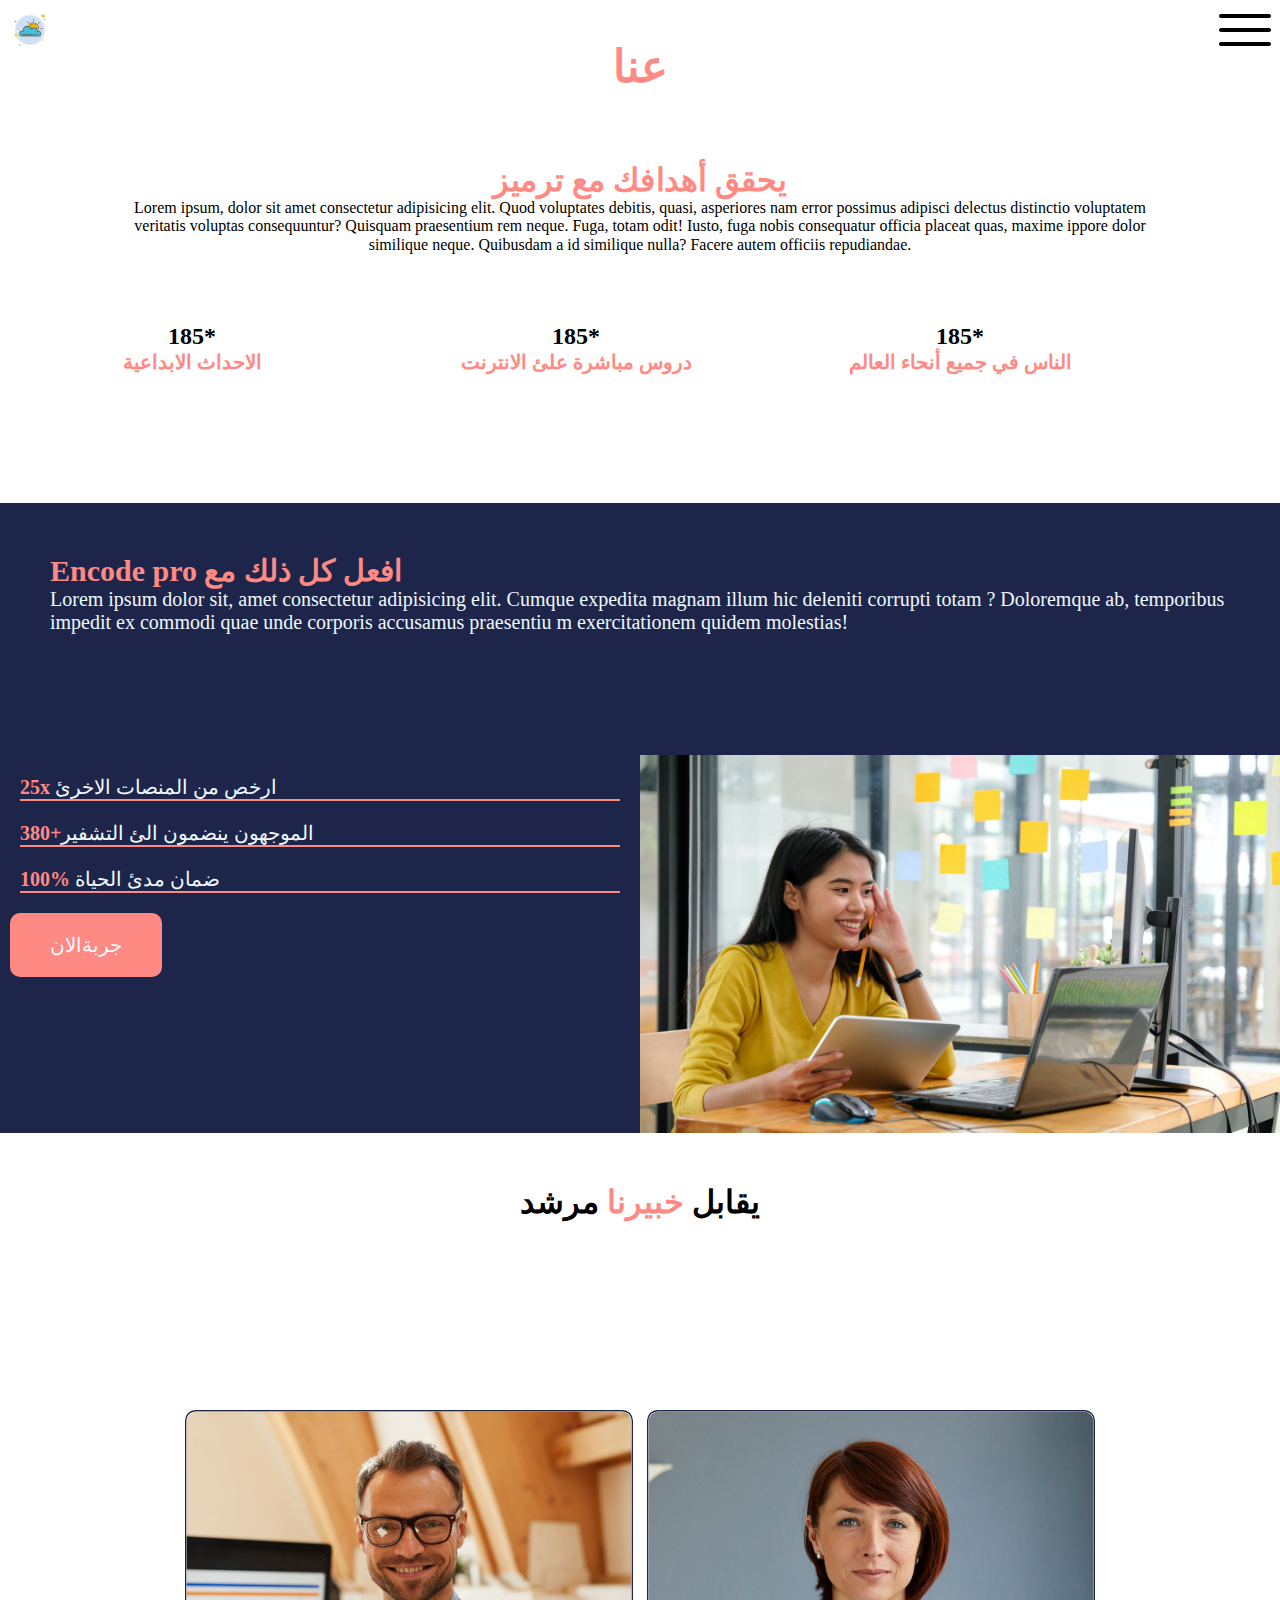
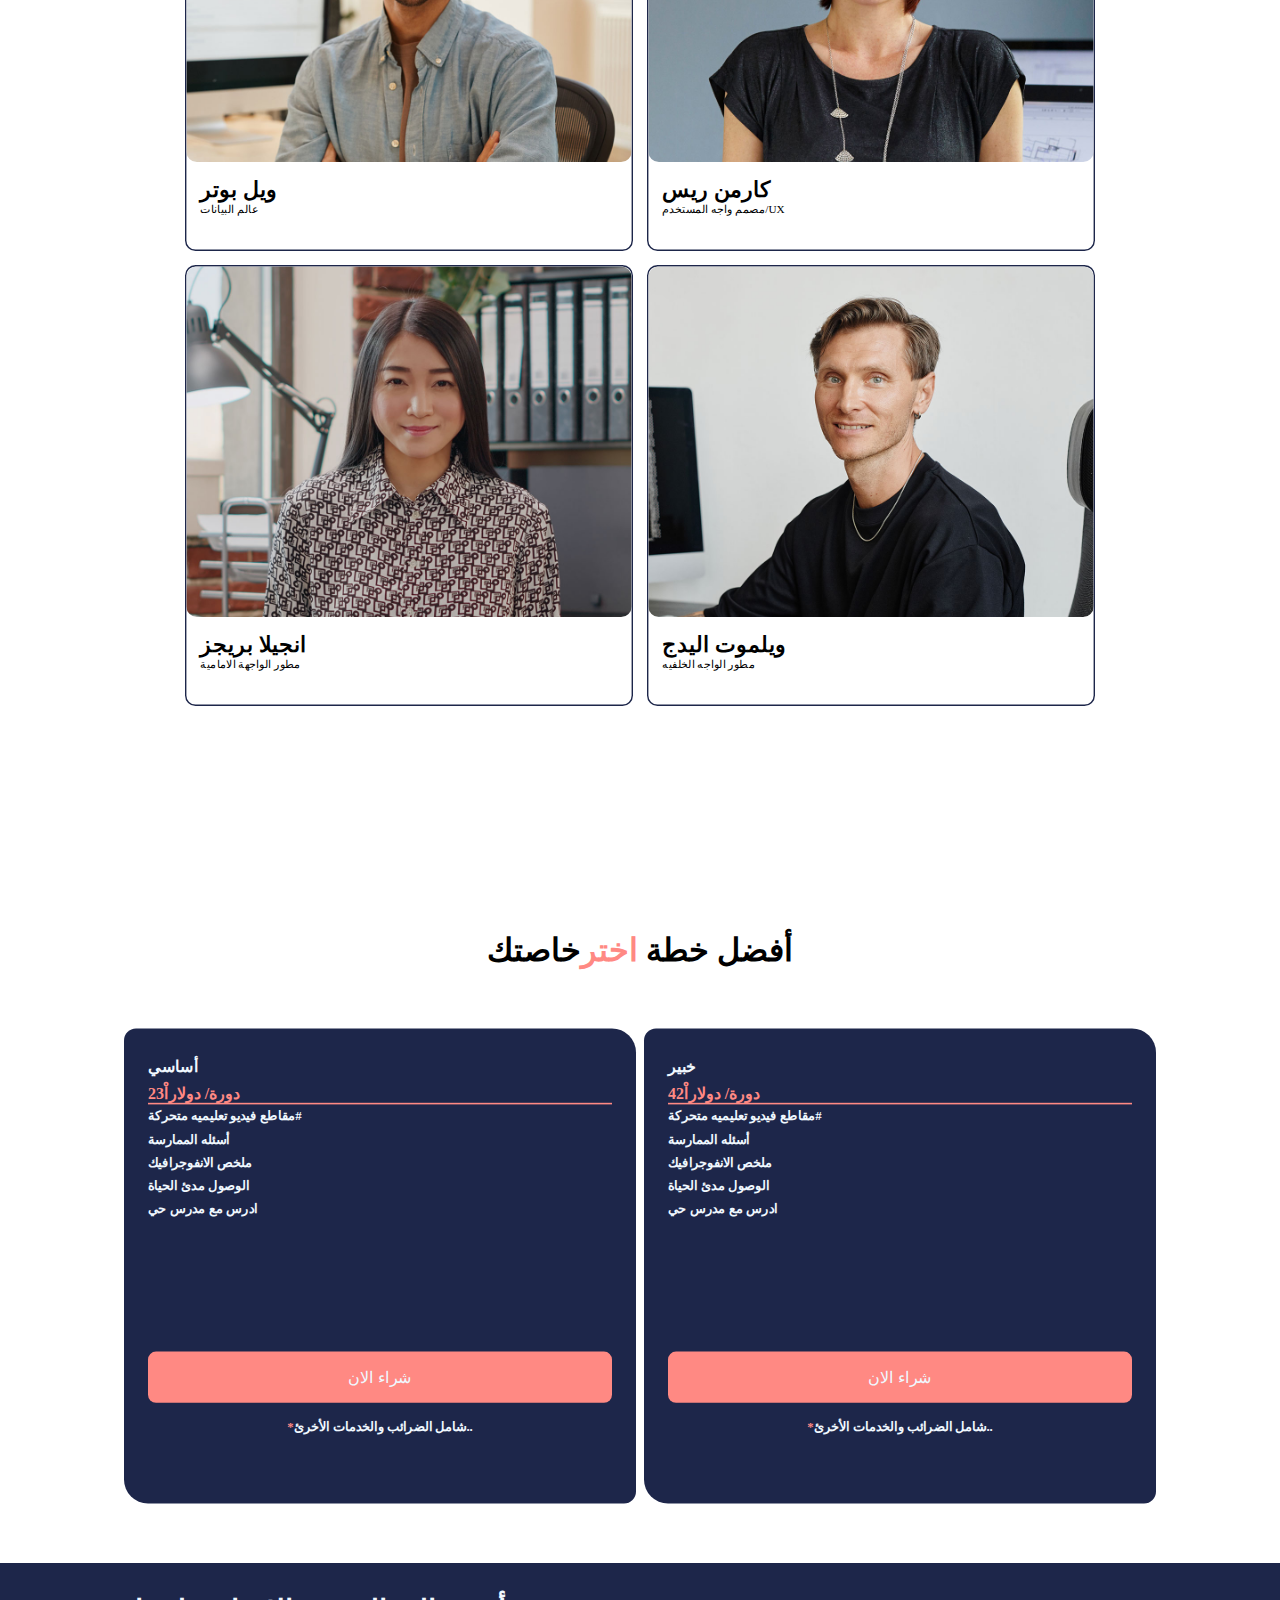
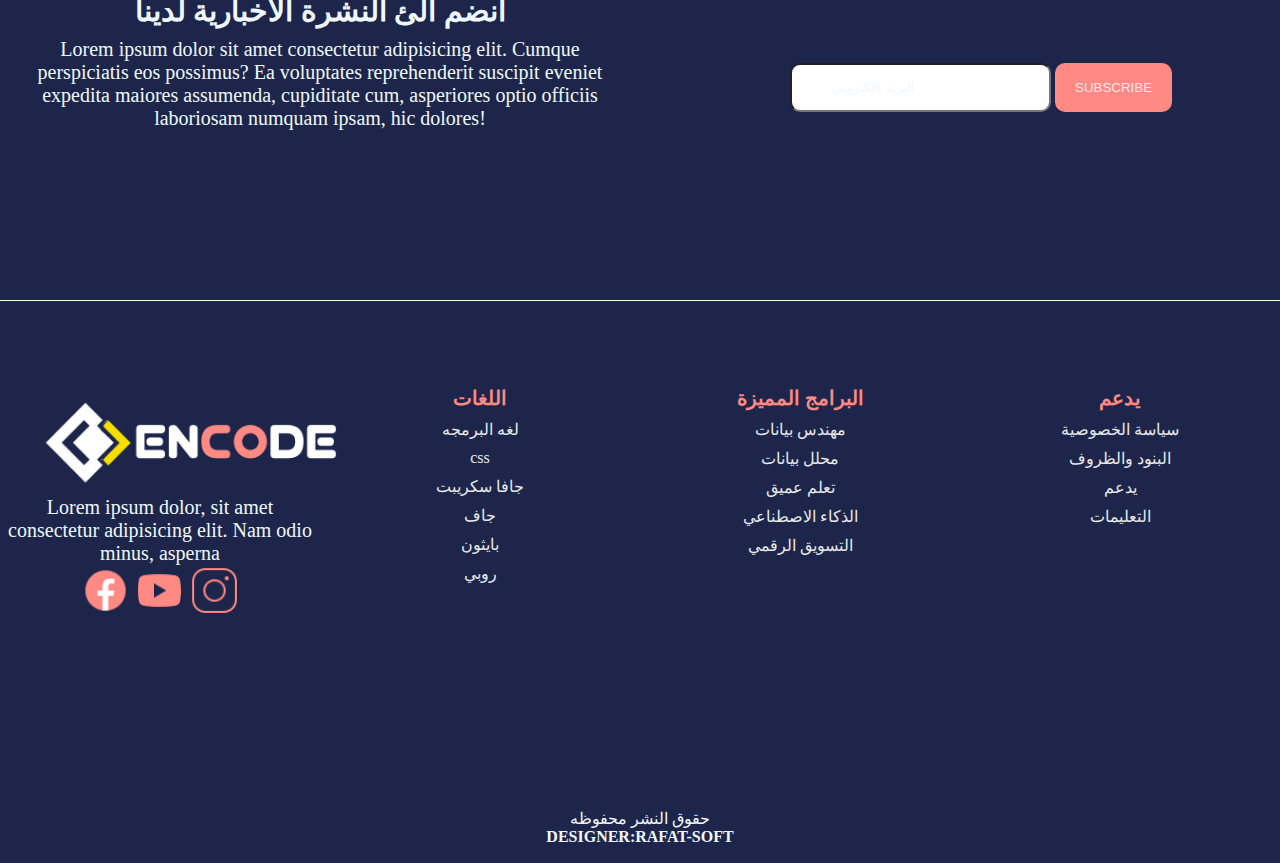
<file: Aboutus.html>
<!DOCTYPE html>
<html lang="en">
<head>
    <meta charset="UTF-8">
    <meta http-equiv="X-UA-Compatible" content="IE=edge">
    <meta name="viewport" content="width=device-width, initial-scale=1.0">
    <link rel="stylesheet" href="css/stalyprining.css">
    <link rel="stylesheet" href="css/stalyel.css">
    <link rel="stylesheet" href="css/stalyAbout.css">
    

    <title>Document</title>
</head>
<body>
    <a id="sun"><img src="img/icons8-sun-100.png" alt=""></a>
                <a class="imgmnue  hide" id="close" ><img src="img/icons8-cancel-50.png" alt=""></a>
                <a class="" id="imgmnue"><img src="img/icons8-menu-60.png"  alt=""></a>
<div class="conterner hide" id="mnue" >
                <a href="index.html" >الصفحة الرئيسية</a>
                <a href="Aboutus.html">عنا</a>
                <a href=""> الدورات</a>
                <a href="pricing.html"> التسعير</a>
                <a href=""> فريق</a>
                <a href=""> اتصال</a>
                <div class="line">
                </div>
  
                <div class="call">
                                <h6>DESIGNE:RAFAT_ALMGIDEY</h6>
                                <h6>+967712159295</h6>
                </div>
                    <div class="call">
                    
                                <h6> rafatkang  @gmail.com</h6>
                    </div>
   
</div>
<div class="pricing">
        <div style="text-align: center; font-size: 30px; color:#FF8983;">
            <h2>عنا</h2>

        </div>
       
       
</div>
<div class="Aboutall">

    <div class="Aboutall-a">

        <h3 class="ahdaftext">يحقق أهدافك مع ترميز</h3>
        <p class="ahdaftext">Lorem ipsum, dolor sit amet consectetur adipisicing elit. Quod voluptates debitis, quasi, asperiores nam error possimus adipisci delectus distinctio voluptatem veritatis voluptas consequuntur? Quisquam praesentium rem neque. Fuga, totam odit!
        Iusto, fuga nobis consequatur officia placeat quas, maxime ippore dolor similique neque. Quibusdam a id similique nulla? Facere autem officiis repudiandae.</p>

    </div>
    
    <div class="Aboutall-b">
        <div>
            <h2  id="num1" class="num1"  data-val="489" ><span>*</span></h2>
            <p>الاحداث الابداعية</p>
          

        </div>
        <div>
            <h2 class="num1" id="num2" data-val="387"><span>*</span></h2>
            <p>دروس مباشرة علئ الانترنت</p>
        </div>
        <div>
            <h2 class="num1" id="num3" data-val="583"><span>*</span></h2>
           
            <p>الناس في جميع أنحاء العالم</p>
        </div>
    </div>
   

</div>
<div class="ENcodpro">
    <div class="ENcodpro-a">
        <h3>Encode pro افعل كل ذلك مع</h3>
        <p>Lorem ipsum dolor sit, amet consectetur adipisicing elit. Cumque expedita magnam illum hic deleniti corrupti totam
            ? Doloremque ab, temporibus impedit ex commodi quae unde corporis accusamus praesentiu
            m exercitationem quidem molestias!</p>


    </div>
    <div class="ENcodpro-b">
        <div>
            
            <p><span class="mun" >25x</span> ارخص من المنصات الاخرئ</p>

            
            <p><span>380+</span>الموجهون ينضمون الئ التشفير</p>

            
            <p><span>100%</span> ضمان مدئ الحياة</p>
            <a href="http://"> جربةالان</a>
            
        </div>
        <div  style="background-image: url('img/1696364971160.jpg'); background-position: center; background-size: cover; position: relative;"></div>
    </div>




</div>

<h1 id="online"> يقابل   <span>خبيرنا   </span>مرشد </h1>
 <div class="almarshden">
   <div class="almarshdenA">

       <div style="background-image: url('img/1700155453856.jpg');  background-size: cover; border-radius: 15px;">
           
       </div>
       <div  style="padding: 20px;">
        <h1 class="textalmarshden">ويل بوتر</h1>
        <p  class="textalmarshden">عالم البيانات</p>

       </div>
    
   
 </div>
 <div class="almarshdenA">

          <div style="background-image: url('img/1700155453908.jpg');  background-size: cover; border-radius: 15px;">
              
          </div>
          <div style="padding: 20px;">

            <h1  class="textalmarshden">كارمن ريس</h1>
            <p  class="textalmarshden">مصمم واجه المستخدم/UX</p>
              

          </div>


</div>
<div class="almarshdenA">

            <div style="background-image: url('img/1700155453714.jpg');  background-size: cover; border-radius: 15px;">
                
            </div>
            <div  style="padding: 20px;">
              <h1  class="textalmarshden">انجيلا بريجز</h1>
              <p  class="textalmarshden">مطور الواجهة الامامية</p>

            </div>


</div>
    <div class="almarshdenA">

          <div style="background-image: url('img/1700155453784.jpg');  background-size: cover; border-radius: 15px;">
              
          </div>
          <div  style="padding: 20px;">
              <h1  class="textalmarshden">ويلموت اليدج</h1>
              <p  class="textalmarshden">مطور الواجه الخلفيه</p>

          </div>


    </div>
</div>
<h1 id="online" class="alkath"> أفضل خطة<span> اختر</span>خاصتك</h1>
<div class="card-prining">
   
  <div class="card-1">
      <div class="card-1-a">
             <h4 style="font-weight: 900; font-size: 20px;">أساسي</h4>
             <h3 style="border-bottom: 2px solid #FF8983;">23دورة/ دولاراْ</h3>
             <h4>مقاطع فيديو تعليميه متحركة#</h4>
             <h4>أسئله الممارسة</h4>
             <h4>ملخص الانفوجرافيك</h4>
             <h4>الوصول مدئ الحياة</h4>
             <h4>ادرس مع مدرس حي</h4>

      </div>
      <div class="card-1-b">


               <a href="http://">شراء الان</a>
               <h4 style="color: aliceblue;"><span>*</span>شامل الضرائب والخدمات الأخرئ..</h4>


      </div>

  </div>
  <div class="card-1">
   <div class="card-1-a">
          <h4 style="font-weight: 900; font-size: 20px;">خبير</h4>
          <h3 style="border-bottom: 2px solid #FF8983;">42دورة/ دولاراْ</h3>
          <h4>مقاطع فيديو تعليميه متحركة#</h4>
          <h4>أسئله الممارسة</h4>
          <h4>ملخص الانفوجرافيك</h4>
          <h4>الوصول مدئ الحياة</h4>
          <h4>ادرس مع مدرس حي</h4>

   </div>
          <div class="card-1-b">


                    <a href="http://">شراء الان</a>
                    <h4 style="color: aliceblue;"><span>*</span>شامل الضرائب والخدمات الأخرئ..</h4>


          </div>

      </div>

     </div>
  <div>

</div>
<div class="footer"> 

    <div class="footer1">
              <div style="padding: 20px; text-align: center; font-size: 20px; color: aliceblue; position: relative;" class="max413">
                     <h2 style="padding: 10px;">أنضم الئ النشرة الاخبارية لدينا</h2>
                     <p>Lorem ipsum dolor sit amet consectetur adipisicing elit. Cumque perspiciatis eos possimus? Ea voluptates reprehenderit suscipit eveniet expedita maiores assumenda, cupiditate cum, asperiores optio officiis laboriosam numquam ipsam, hic dolores!</p>
              </div>
              <div style="position: relative;">
                <form action="">
                  <input type="email" name="" id="input_email" placeholder="البريد الاكتروني" style=" border-radius: 10px;">
                  <button type="submit">SUBSCRIBE</button>
                </form>
                
  
              </div>
             
  
    </div>
    <div class="footer2">
    
          <div >
                <img src="img/1699198714141.png" alt="" style="height: 25%;">
                <P style="color: aliceblue; font-size: 20px;">Lorem ipsum dolor, sit amet consectetur adipisicing elit. Nam odio minus, asperna</P> 
                <a href="http://"><img src="img/icons8-facebook-48.png" alt="" style="height: 12%;"></a>
                <a href="http://"><img src="img/icons8-youtube-50.png" alt=""style="height: 12%;"></a>
                <a href="http://"><img src="img/1700149948274.png" alt=""style="height: 12%;"></a>
            
          </div>
          <div class="footer2A" style="text-align: center;">
            <h3>اللغات</h3>
              <a href="" style="display: block;">لغه البرمجه</a>
              <a href="" style="display: block;">css</a>
              <a href="" style="display: block;">جافا سكريبت</a>
              <a href="" style="display: block;">جاف</a>
              <a href="" style="display: block;">بايثون</a>
              <a href="" style="display: block;">روبي</a>
  
  
          </div>
  
          <div class="footer2A" style="text-align: center; ">
            <h3>البرامج المميزة</h3>
            <a href="http://">مهندس بيانات</a>
            <a href="http://">محلل بيانات</a>
            <a href="http://">تعلم عميق</a>
            <a href="http://">الذكاء الاصطناعي</a>
            <a href="http://">التسويق الرقمي</a>
  
          </div>
          <div class="footer2A" style="text-align: center;">
            <h3>يدعم</h3>
            <a href="http://">سياسة الخصوصية</a>
            <a href="http://">البنود والظروف</a>
            <a href="http://">يدعم</a>
            <a href="http://">التعليمات</a>
  
          </div>
  
  
    </div>
    
      <div class="copyright" style="text-align: center; color: aliceblue;">
                 <p>حقوق النشر محفوظه</p>
                 <p class="copyright" style="font-weight: 900;"> DESIGNER:RAFAT-SOFT</p>
               
      </div>
    
    
  
  
                  
  
           
  </div>
<script src="main.js"></script>  
<script src="jquery.js"></script>
<script >
 


   $(document).ready(function(){
        
          

      
       
     $("#imgmnue").click(function(){
        $("#mnue").slideDown("slow");
        $("#imgmnue").fadeOut("fast");
        $("#close").slideDown("slow");
      


     });


     $("#close").click(function(){
     
        $("#mnue").slideUp("fast");
        $("#imgmnue").fadeIn("fast");
        $("#close").slideUp("fast");

     });
     $('#num1').mousedown(function(){
      let coun=455;

      for (let index = 0; index < coun; index++) {
        $('num1').text(index);
        
        
      }


     });

      $('#sun').click(function(){
        $('.ahdaftext').css("color","white");
        $('.num1').css("color","white");
        $('#online').css("color","white");
        $('.textalmarshden').css("color","white");
        $('.alkath').css("color","white");
      })
      $('#sun').dblclick(function(){
        $('.ahdaftext').css("color","block");
        $('.num1').css("color","block");
        $('#online').css("color","block");
        $('.textalmarshden').css("color","block");
        $('.alkath').css("color","block");
      })

        
   });



</script>  

</body>
</html>
</file>
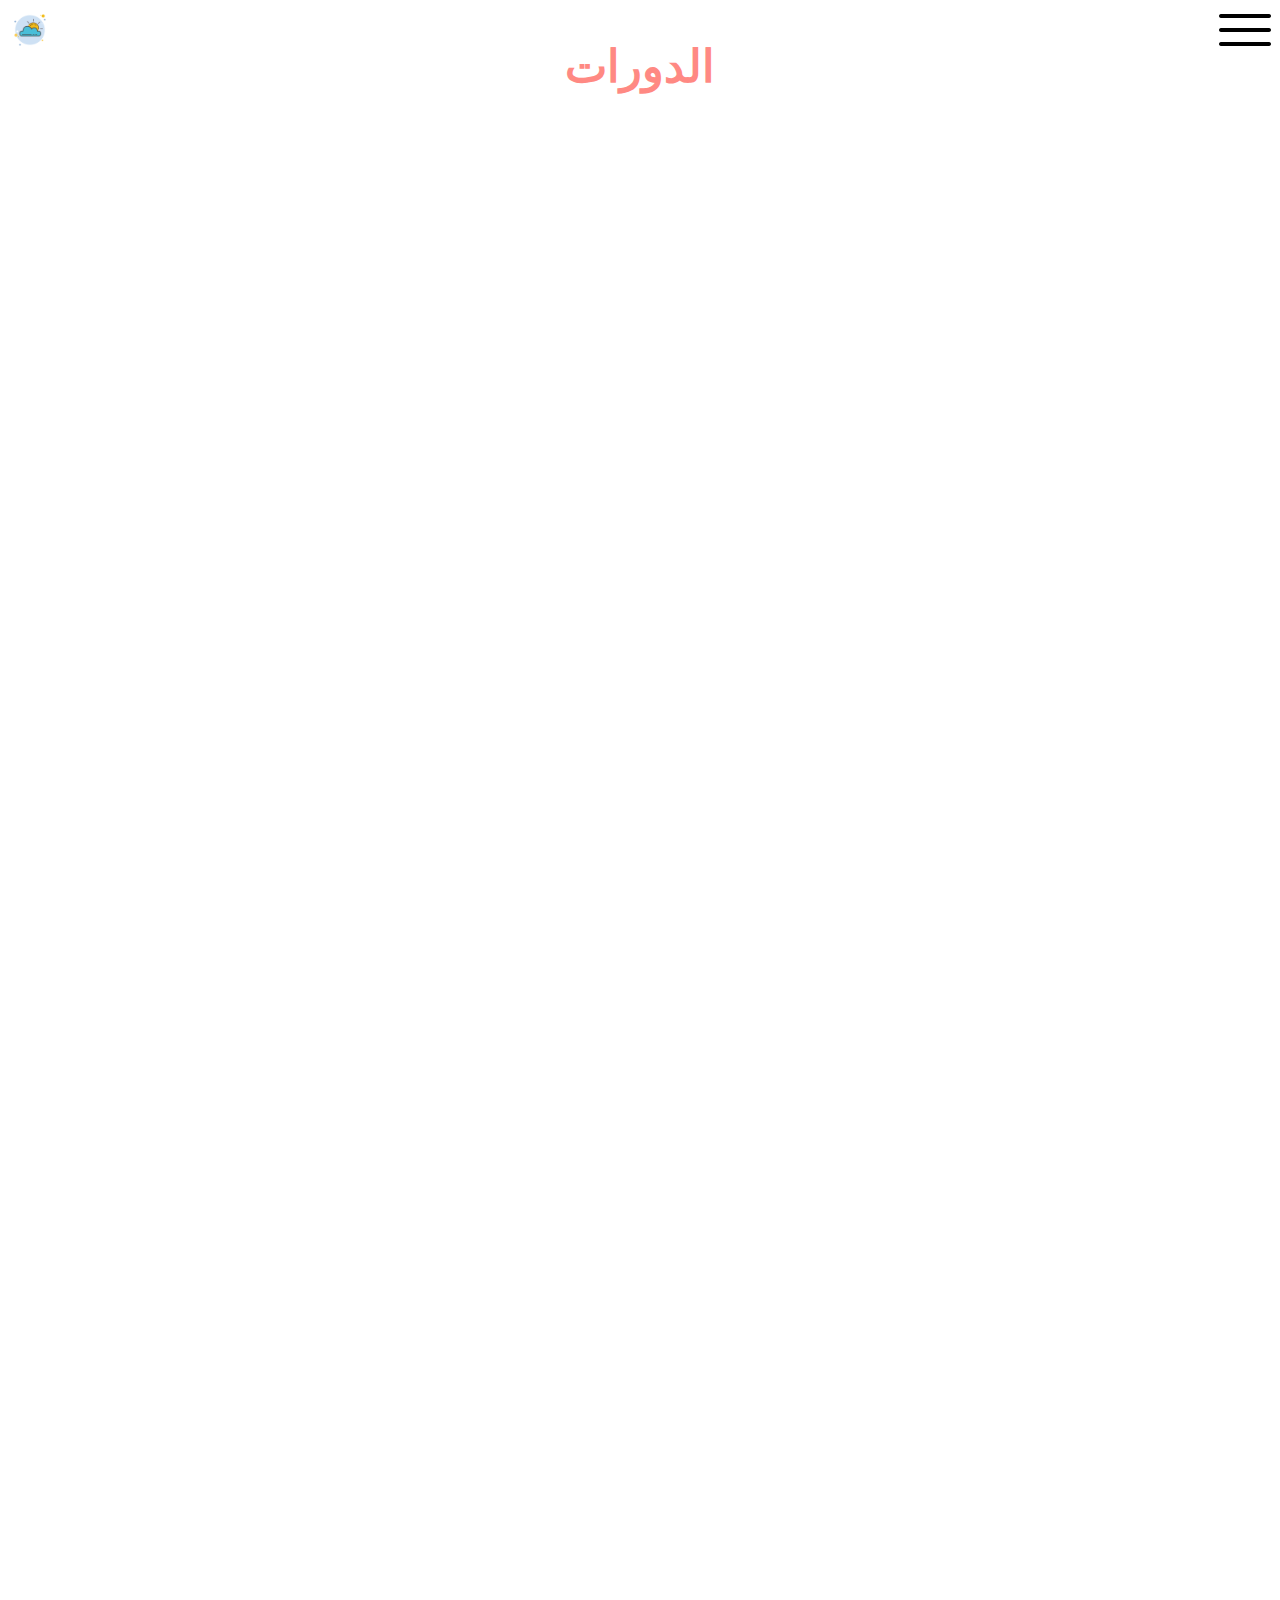
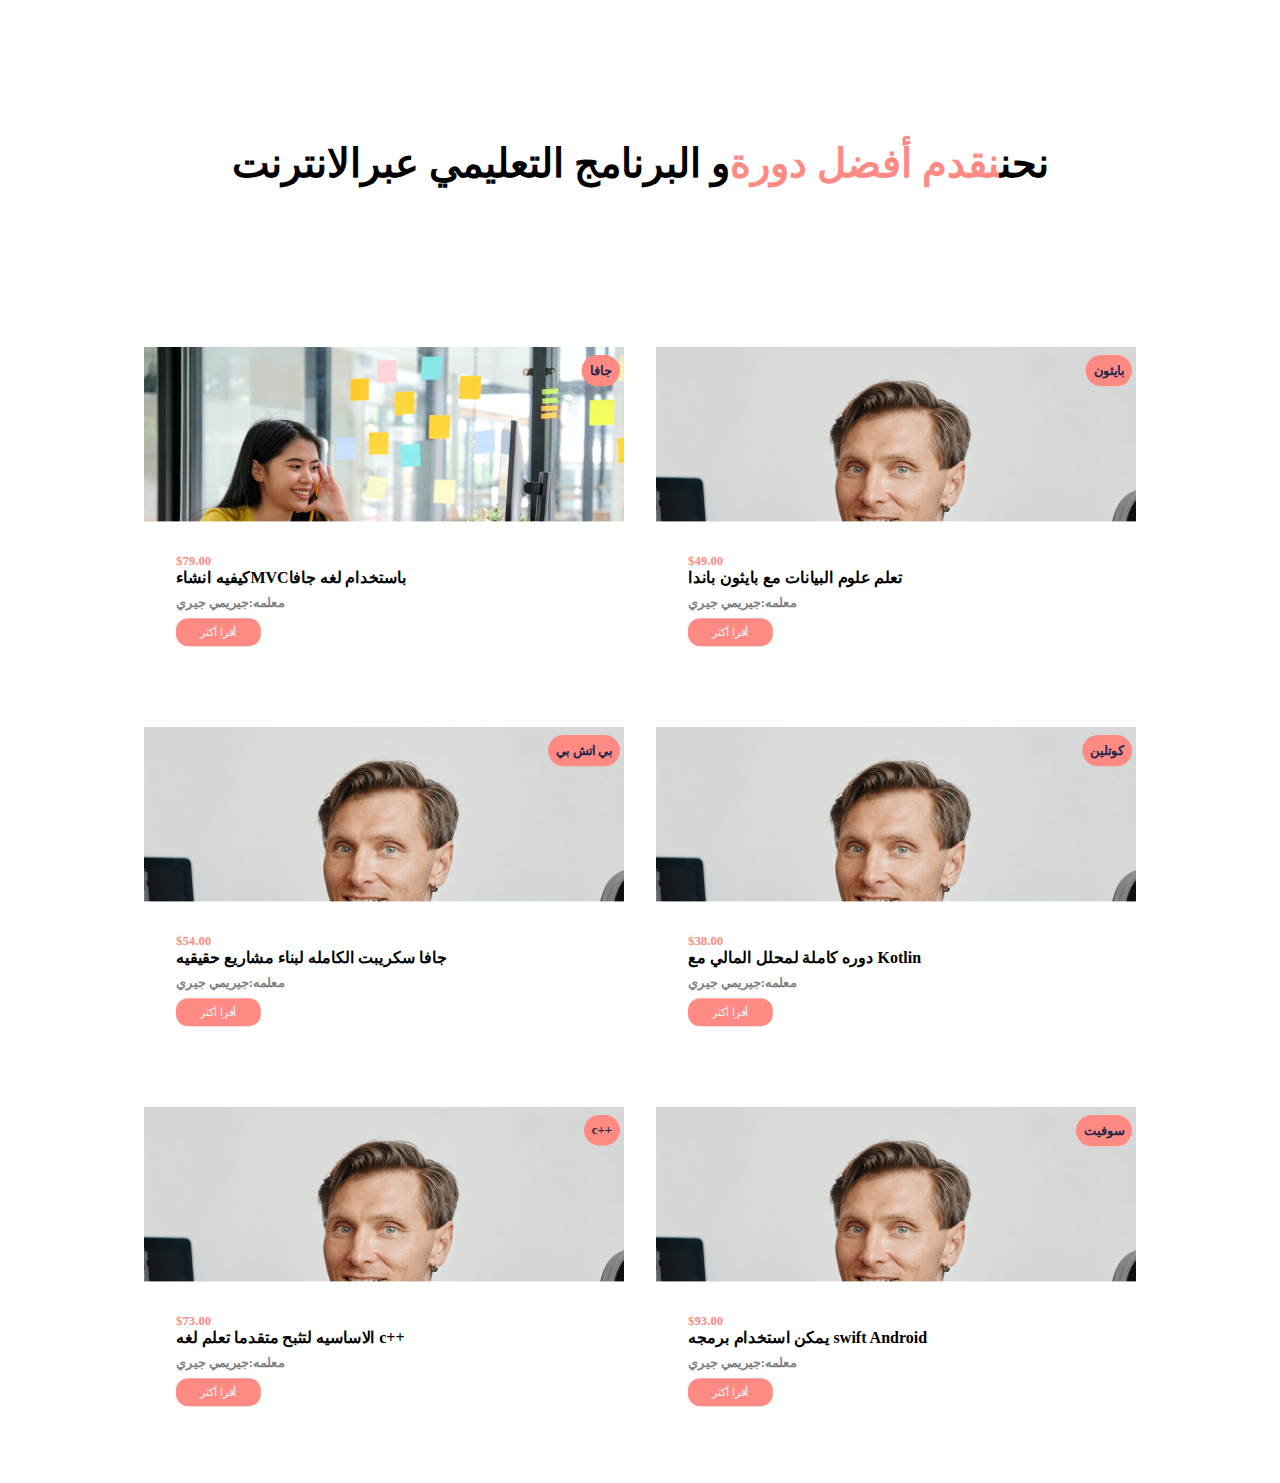
<file: Courses.html>
<!DOCTYPE html>
<html lang="en">
<head>
    <meta charset="UTF-8">
    <meta http-equiv="X-UA-Compatible" content="IE=edge">
    <meta name="viewport" content="width=device-width, initial-scale=1.0">

    <link rel="stylesheet" href="stalyel.css">
    <link rel="stylesheet" href="css/stalyprining.css">
    <link href='https://unpkg.com/boxicons@2.1.4/css/boxicons.min.css' rel='stylesheet'>
    <meta name="viewport" content="width=device-width, initial-scale=1.0">
    <style>
        .thebest_line{
            margin-top: 80px;
            font-size: 20px;

        }
        .card-courses{
            height: 160vh;
            width: 100%;
            display: grid;
            grid-template-columns: 50% 50%;
            grid-template-rows: 33% 33% 33%;
           transform: scale(80%);
        }
        .card-courses-A{
            display: grid;
            height: 100%;
            grid-template-rows: 50% 50%;;
            grid-template-columns : 100%;
            padding: 20px;

        }
    </style>
    <title>Document</title>
</head>
<body>
    <a id="sun"><img src="img/icons8-sun-100.png" alt=""></a>
<a class="imgmnue  hide" id="close" ><img src="img/icons8-cancel-50.png" alt=""></a>
<a class="" id="imgmnue"><img src="img/icons8-menu-60.png"  alt=""></a>
<div class="conterner hide" id="mnue" >
   <a href="index.html">الصفحة الرئيسية</a>
   <a href="Aboutus.html">عنا</a>
   <a href=""> الدورات</a>
   <a href="pricing.html"> التسعير</a>
   <a href=""> فريق</a>
   <a href=""> اتصال</a>
   <div class="line">
   </div>
  
    <div class="call">
      <h6>DESIGNE:RAFAT_ALMGIDEY</h6>
     <h6>+967712159295</h6>
    </div>
    <div class="call">
      
       <h6> rafatkang  @gmail.com</h6>
      </div>
   
</div>
<div class="pricing">
    <div style="text-align: center; font-size: 30px; color:#FF8983;">
        <h2>الدورات</h2>

    </div>
    <div class="thebest_line">
        <h1>نحن<span style="color: #FF8983;">نقدم أفضل دورة</span>و البرنامج التعليمي عبرالانترنت</h1>
    </div>

 <div class="card-courses">
    <div class="card-courses-A">
        <div style="background-image: url('img/1696364971160.jpg'); background-size: cover; position: relative;"> 
            <span style="background-color: #FF8983; color:#1d264a; padding: 10px; border-radius: 20px; top: 10px; position: absolute; right: 5px;">جافا</span>
        
        </div>
        <div style="padding: 40px;">
            <span style="margin-bottom: 10px;">$79.00</span>
            <h3 style="color: black; margin-bottom: 10px;" >كيفيه انشاءMVCباستخدام لغه جافا</h3>
            <p style="color: rgba(87, 88, 89, 0.774); margin-bottom: 10px;">معلمه:جيريمي جيري</p>
            <button type="submit" style="background-color: #FF8983; padding: 10px 30px 10px 30px; color: aliceblue; border-radius: 15px; border: none;" >أقرا أكثر</button >


        </div>
    </div>
    <div class="card-courses-A">
        <div style="background-image: url('img/1700155453784.jpg'); background-size: cover; position: relative;"> 
            <span style="background-color: #FF8983; color:#1d264a; padding: 10px; border-radius: 20px; top: 10px; position: absolute; right: 5px;">بايثون</span>
        </div>
        <div style="padding: 40px;">
            <span style="margin-bottom: 10px;">$49.00</span>
            <h3 style="color: black; margin-bottom: 10px;" >تعلم علوم البيانات مع بايثون باندا</h3>
            <p style="color: rgba(87, 88, 89, 0.774); margin-bottom: 10px;">معلمه:جيريمي جيري</p>
            <button type="submit" style="background-color: #FF8983; padding: 10px 30px 10px 30px; color: aliceblue; border-radius: 15px; border: none;" >أقرا أكثر</button >


        </div>
    </div>
    <div class="card-courses-A">
        <div style="background-image: url('img/1700155453784.jpg'); background-size: cover;position: relative;"> 
            <span style="background-color: #FF8983; color:#1d264a; padding: 10px; border-radius: 20px; top: 10px; position: absolute; right: 5px;">بي اتش بي</span>
        </div>
        <div style="padding: 40px;">
            <span style="margin-bottom: 10px;">$54.00</span>
            <h3 style="color: black; margin-bottom: 10px;" > جافا سكريبت الكامله لبناء مشاريع حقيقيه</h3>
            <p style="color: rgba(87, 88, 89, 0.774); margin-bottom: 10px;">معلمه:جيريمي جيري</p>
            <button type="submit" style="background-color: #FF8983; padding: 10px 30px 10px 30px; color: aliceblue; border-radius: 15px; border: none;" >أقرا أكثر</button >


        </div>
    </div>
    <div class="card-courses-A">
        <div style="background-image: url('img/1700155453784.jpg'); background-size: cover;position: relative;"> 
            <span style="background-color: #FF8983; color:#1d264a; padding: 10px; border-radius: 20px; top: 10px; position: absolute; right: 5px;">كوتلين</span>
        </div>
        <div style="padding: 40px;">
            <span style="margin-bottom: 10px;">$38.00</span>
            <h3 style="color: black; margin-bottom: 10px;" >دوره كاملة لمحلل المالي مع Kotlin</h3>
            <p style="color: rgba(87, 88, 89, 0.774); margin-bottom: 10px;">معلمه:جيريمي جيري</p>
            <button type="submit" style="background-color: #FF8983; padding: 10px 30px 10px 30px; color: aliceblue; border-radius: 15px; border: none;" >أقرا أكثر</button >


        </div>
    </div>
    <div class="card-courses-A">
        <div style="background-image: url('img/1700155453784.jpg'); background-size: cover;position: relative;"> 
            <span style="background-color: #FF8983; color:#1d264a; padding: 10px; border-radius: 20px; top: 10px; position: absolute; right: 5px;">c++</span>
        </div>
        <div style="padding: 40px;">
            <span style="margin-bottom: 10px;">$73.00</span>
            <h3 style="color: black; margin-bottom: 10px;" > الاساسيه لتثبح متقدما تعلم لغه c++</h3>
            <p style="color: rgba(87, 88, 89, 0.774); margin-bottom: 10px;">معلمه:جيريمي جيري</p>
            <button type="submit" style="background-color: #FF8983; padding: 10px 30px 10px 30px; color: aliceblue; border-radius: 15px; border: none;" >أقرا أكثر</button >


        </div>
    </div>

    <div class="card-courses-A">
        <div style="background-image: url('img/1700155453784.jpg'); background-size: cover;position: relative;"> 
            <span style="background-color: #FF8983; color:#1d264a; padding: 10px; border-radius: 20px; top: 10px; position: absolute; right: 5px;">سوفيت</span>
        </div>
        <div style="padding: 40px;">
            <span style="margin-bottom: 10px;">$93.00</span>
            <h3 style="color: black; margin-bottom: 10px;" >يمكن استخدام برمجه swift Android</h3>
            <p style="color: rgba(87, 88, 89, 0.774); margin-bottom: 10px;">معلمه:جيريمي جيري</p>
            <button type="submit" style="background-color: #FF8983; padding: 10px 30px 10px 30px; color: aliceblue; border-radius: 15px; border: none;" >أقرا أكثر</button >


        </div>
    </div>

 </div>


<script src="main.js"></script>  
<script src="jquery.js"></script>
<script >

   $(document).ready(function(){
        
          

      
       
     $("#imgmnue").click(function(){
        $("#imgmnue").fadeOut("fast");
        $("#mnue").slideDown("slow");
        $("#close").slideDown("slow");
      //  $("#texthome").css("font-family","Verdana, Geneva, Tahoma, sans-serif");
       // $("#texthome").text("ACHIEVE YOUR GOALS");


     });


     $("#close").click(function(){
        $("#mnue").slideUp("fast");
        $("#imgmnue").slideDown("fast");
        $("#close").slideUp("fast");

     });
     
    });
</script>
</body>
</html>
</file>
<file: css/stalyel.css>
*{
    margin: 0%;
    scroll-behavior: smooth;
}
body{
    background-color: white;
   
}


.hide{
    display: none;

}

.conterner{
    
    height: 100vh;
    width: 300px;
    background: #1d264a99;
   
    float: right;
    border-radius: 5px;
    position: absolute;
    right: 0%;
  
    
    
    
}

.login{
    width: 520px;
    height: 500px;
    background-color: #FF8983;
    color: aliceblue;
    position: absolute;
    text-align: center;
    right: 30%;
    border-radius: 20px;
    
    
}
.login img{
    width: 50px;
    position: absolute;
    right: 10px;
    top: -6px;
}
.login h1{
    margin-top: 30px;
    font-size: 36px;
    text-align: center;
}
#input_pox1,#input_pox2{
    width: 100%;
    height: 50%;
   
    margin: 30px 0px;
    text-align: center;

}
.login input{
    width: 70%;
    height: 50%;
    background-color: #FF8983;
    border: none;
    outline: none;
    border: 2px solid rgba(255, 255, 255, .2);
    border-radius: 40px;
    font-size: 16px;
    color: aliceblue;
    padding: 20px 45px 20px 20px;


}
 input::placeholder{
    color: aliceblue;
}
.login #input_pox1 i{
    position: absolute;
    right: 60px;
    top: 55px;
    transform: translate(-30%);
    font-size: 20px;
    margin-top: 66px;
    color: aliceblue;
  
    
    
}
.login #input_pox2 i{
    position: absolute;
     right: 66px;
     top: 218px;
}
.btu{
    text-align: center;
    width: 80%;
    height: 45px;
    background-color: #190E90;
    color: aliceblue;
    font-weight: 900;
    border: none;
    border-radius: 40px;
    box-shadow: 0 0 10px rgba(0, 0, 0, .1);
    cursor: pointer;
    margin-top: 20px;
}
.register-link{
    margin-top: 30px;
}

.conterner a{
    display: flex;
    justify-content: center;
    text-decoration: none;
    margin: 40px;
    text-align: center;
    color: white;
    font-size: 20px;
    font-weight: 900;
    padding: 5px;
    
    
}
.imgmnue{
   position: absolute;
   right: 300px;
   
   

}
#imgmnue{
    float: right;
    position: absolute;
    right: 5px;
    border-radius: 12px;
   
    

}
#sun{
    float: right;
    position: absolute;
    left: 10px;
    top: 10px;
    

}
#sun img{
    height: 40px;
}
.conterner a:hover{
   
   border-right: 2px solid #FF8983 ;
    border-left: 2px solid #FF8983;
    
}
.HOME{
    height: 100vh;
    width: 100%;
    background-color: white;
    background-size: cover;
    background-position: center;
   
}
.HOME .cent1{
    width: 100%;
    height: 100vh;
    background-color: white;
    display: grid;
    grid-template-columns: 50% 50%;
    grid-template-rows: 100%;
    
}
.HOME .cent1 .pag_1{
   
     
    text-align: center;
    padding-top: 150px;
    

    
}
.HOME .cent1 .pag_1 h3{
    color: #1d264a;
    font-size: 50px;
    font-weight: 900;
    margin-top: 20px;
    

}
.HOME .cent1 .pag_1 p{
    margin-bottom: 30px;
    margin-top: 80px;
}
.HOME .cent1 .pag_1 a{
    color: #190E90;
    padding: 15px;
    text-decoration: none;
    color: white;
    background: linear-gradient(-45deg, #f89b29 0%, #ff0f7b 100% );
    border-radius: 10px;
     transform: rotate3d(-50% -50%);
}


.HOME .cent1 .pag_2 img{
    width: 100%;
}



.call{
    
   padding-left: 10px;
    margin-top: 10px;
    text-align: center;
    
}
.call img{
    width: 40px;
    margin-top: 10px;
}
.call h6{
    margin-top: 20px;
    color: aliceblue;
    font-size: 17px;
}
.call span{
    color: #e8e8e8;
}
 span{
    color: #FF8983;
    font-weight: 900;
}

.tankal{
    width: 100%;
    height: 10vh;
    
    text-align: center;
    position: absolute;
    top: 157rem;
    
    

}
.tankal .button{
    padding: 10px;
    background-color: aliceblue;
    border: 2px solid #FF8983;
    border-radius: 50px;
 
}
.tankal #button1{
    background-color: #190E90;
}
.alhdaf{
    display: grid;
    
    width: 100%;
    grid-template-columns: 100% ;
    height: 30%;
    grid-template-rows: 100%;
    
}
.programming h3{
    font-size: 50px;
    border: 2px solid white;
    border-radius: 20px;
    background-color: aliceblue;
}
.alhdaf div{
   
    text-align: center;
    font-size: 25px;
    font-weight: bold;

}
.alhdaf2{
    display: grid;
    width: 100%;
    grid-template-columns: 49% 50%;
    height: 400px;
    grid-template-rows: 30% 30% 30%;
    
    gap: 8px;
    transform: scale(80%);
   



}
.alhdaf2 div{
    background-color: #190E90;
    border-radius: 10px;
    padding: 10px;
    color: aliceblue;
    font-weight: 900;
    transition: .8s;
    overflow: hidden;
   

    
}
.alhdaf2 i{
   font-size: 40px;
}


/*
.alhdaf2 div:hover{

    -webkit-box-shadow: 0px 8px 34px -19px rgba(20,15,15,1);
    -moz-box-shadow: 0px 8px 34px -19px rgba(20,15,15,1);
    box-shadow: 0px 8px 34px -19px rgba(20,15,15,1);
   padding-left: 90px;

}
*/
.alhdaf3{
    display: grid;
    flex-wrap: nowrap;
    width: 100%;
    grid-template-columns: 49% 50%;
    height: 80vh;
    grid-template-rows: 100%;
   
    

}
.alhdaf3 div{
    text-align: center;
    font-size: 30px;
    transform: scale(80%);
    transition: .8s;
    
}

.alhdaf3 .programming{
    
    color: aliceblue;
    padding: 50px;
    padding-top: 160px;
    border-radius: 20px;
    background-image: url('img');
    background-size: cover;

}

#online{
    font-weight: 900px;
    margin-top: 50px;
    text-align: center;
    

    
}
.online{
    display: grid;
    width: 100%;
    grid-template-columns: 30% 30% 30%;
    height: 800px;
    grid-template-rows: 30% 30% 30%;
    gap: 10px;
    background: #1d264a78;
    transform: scale(70%);
    text-align: center;
    border-radius: 10px;
    



}
.online img{
    height: 80%;
    transition: all 0.5s ease;
 
    
}

.online img:hover{
    -webkit-box-shadow: 0px 8px 34px -19px rgba(255,255,255,1);
    -moz-box-shadow: 0px 8px 34px -19px rgba(255,255,255,1);
    box-shadow: 0px 8px 34px -19px rgba(255,255,255,1);
  
    margin: 20px;

}
.daorah{
    margin-top: 20px;
    width: 100%;
    height: 50px;
    text-align: center;
    
}
.daorah h3{
    font-size: 35px;
}
.online2{
   
    width: 100%;
    height: 500px;
    display: grid;
    grid-template-columns: 30% 30% 35%;
    gap: 5px;
    grid-template-rows: 100%;
    transform: scale(80%);

}
.card {
    position: relative;
    display: flex;
    align-items: center;
    justify-content: center;
    width: 320px;
    box-shadow: 0 10px 20px rgba(0, 0, 0, 0.2);
    padding: 32px;
    overflow: hidden;
    border-radius: 10px;
    transition: all 0.5s cubic-bezier(0.23, 1, 0.320, 1);
  
  }
  #HU{
    background-image: url("img/1696364971160.jpg");
    background-size: cover;
  }
  #HO{
    background-image: url("img/1696364971107.jpg");
    background-size: cover;
  }

#card{
    display: grid;
    width: 100%;
    grid-template-columns: 30% 30% 30%;
    height: 800px;
    grid-template-rows: 50% 50%;
    text-align: center;
    transform: scale(90%);
    justify-content: center;
 
 
  }
  #card div{
    
    margin: 10px;
  }
  
  .content {
    display: flex;
    flex-direction: column;
    align-items: flex-start;
    gap: 20px;
    color: #e8e8e8;
    transition: all 0.5s cubic-bezier(0.23, 1, 0.320, 1);
  }
  .alhdaf2 .content{
    display: flex;
    flex-direction: column;
    align-items: flex-start;
    gap: 20px;
    color: #e8e8e8;
    transition: all 0.5s cubic-bezier(0.23, 1, 0.320, 1);
  } 

  
  .content .heading {
    font-weight: 700;
    font-size: 32px;
  }
  
  .content .para{
    line-height: 1.5;
    
  }
  
  .content .btn{
    color: #e8e8e8;
    text-decoration: none;
    padding: 10px;
    font-weight: 600;
    border: none;
    cursor: pointer;
    background: #1d264a;
    border-radius: 5px;
    box-shadow: 0 5px 10px rgba(0, 0, 0, 0.2);
    transition: all 0.5s cubic-bezier(0.23, 1, 0.320, 1);
  }
  
  .card::before , .alhdaf3::before {
    content: "";
    position: absolute;
    left: 0;
    bottom: 0;
    width: 100%;
    height: 5px;
    background: #1d264a;
    z-index: -1;
    transition: all 0.5s cubic-bezier(0.23, 1, 0.320, 1);
  }
  
  .card:hover::before {
    height: 100%;
   
  }
  
  .card:hover,.alhdaf3:hover {
    box-shadow: none;
  }
  
  .card:hover .btn {
    color: #212121;
    background: #e8e8e8;
  }
  
  .content .btn:hover {
    outline: 2px solid #e8e8e8;
    background: transparent;
    color: #e8e8e8;
  }
  
  .content .btn:active {
    box-shadow: none;
  }
  
.onliB{
    display: grid;
    grid-template-columns: 100%;
    grid-template-rows: 50% 50% ;
    background-color: #FF8983;
    font-size: 20px;
    font-weight: 900;
    text-align: center;
    overflow: hidden;
    transition: 0.10s;
    border-radius: 10px;
    

}
.onliB span{
    color: yellow;
    font-weight: 900;
    font-size: 20px;
   
    
}
.onliB h3{
    font-size: 35px;
    font-weight: 900;
    color: aliceblue;
}
.onliB  a{
    
    text-decoration: none;

    
    font-weight: 900;
    font-size: 30px;
   

}
.onliB p{
    margin-bottom: 40px;
    margin-top: 30px;
    
}

.onliB img{
    height: 100%;
    width: 100%;
    
}
.onliC{
    display: grid;
    grid-template-columns: 100%;
    grid-template-rows: 50% 50%;
    border-radius: 10px;
    text-align: end;

}
.onliC h2,h3{
    color: #FF8983;
    font-size: 20px;
    font-weight: 900;
}
.onliC p{
    font-size: 20px;
    margin-top: 10px;
    border-bottom: 3px solid #FF8983;
    padding: 2px;
    
}
.onliC a{
    padding: 30px 80px 30px 80px;
    margin-top: 40px;
    border-radius: 10px;
    background: linear-gradient(-45deg, #f89b29 0%, #ff0f7b 100% );
    color: aliceblue;
    text-decoration: none;
    text-align: center;
    position: relative;
    top: 90px;
    font-size: 20px;
    font-weight: 900;
    box-shadow: 0 5px 10px rgba(0, 0, 0, 0.2);
    transition: all 0.5s cubic-bezier(0.23, 1, 0.320, 1);
    
}
.feedback{
    width: 100%;
    height: 700px;
    position: relative;
    display: grid;
    grid-template-columns: 45% 50%;
    grid-template-rows: 100%;
   
    
    gap: 8;
    transform: scale(80%);
    flex-wrap: wrap;

}
.feedback .feedback2{
    font-size: 40px;
    padding: 50px;
   text-align: center;
   color: #e8e8e8;
   background: #1d264a;
   border-radius: 15px;
   padding-top: 10rem;
   overflow: hidden;
   position: relative;
}
.feedback .feedback2 h2{
    position: absolute;
    top: 30px;
    font-size: 80px;
    color: #e8e8e8;

}
.feedback .feedback2 h3{
    font-size: 80px;
    position: absolute;
    right: 40px;
    color: #e8e8e8;
}
.feedback .feedback3{

    position: relative;
    display: grid;
    grid-template-columns: 50% 50%;
    grid-template-rows: 70%;
    transform: scale(90%);
    padding-top: 100px;
    gap: 15px;
    flex-wrap: wrap;
    

}
.feedback .feedback3 .costomer1{
    background-color: #e8e8e8;
    box-shadow: 0 5px 10px rgba(0, 0, 0, 0.2);
    border-radius: 10px;
    padding: 20px;
    font-size: 25px;
    position: relative;
    flex-wrap: nowrap;
    overflow: hidden;

}
.feedback .feedback3 .costomer1 img{
    width: 30%;
    margin-top: 20px;
    border-radius: 50px;
}
.feedback .feedback3 .costomer1 a{
    text-decoration: none;
    background-color: #1d264a;
    position: absolute;
    top: 40px;
    left: 30%;
    padding: 20px 40px 20px 40px;
    border-radius: 15px;
    color: #e8e8e8;
   
}
#costomer1{
    background-color: #e8e8e8;
}
#costomer2{
    box-shadow: 0 5px 10px rgb(255, 253, 253);
    background-color: white;
}
#text1{
    display: none;
}
#text2{
    display: none;
}
.Aricles{
    gap: 10px;
    display: grid;
    height: 100vh;
 grid-template-columns: 30% 30% 30%;
 grid-template-rows: 100%;
 justify-content: center;

}
.Aricle1{
    display: grid;
    grid-template-columns: 100%;
    grid-template-rows: 50% 50%;
    transform: scale(80%);
  
}
.Aricle1 .Aricle1_img{
    background-image: url("img/1696364971107.jpg");
    background-position: center;
    background-size: cover;
    border-top-left-radius: 40px;
    border-bottom-right-radius: 40px;
}
.Aricle1 .Aricle1_img2{
    background-image: url("img/1696364971054.jpg");
    background-position: center;
    background-size: cover;
    border-top-left-radius: 40px;
    border-bottom-right-radius: 40px;
}
.Aricle1 .Aricle1_img3{
    background-image: url("img/1696364971160.jpg");
    background-position: center;
    background-size: cover;
    border-top-left-radius: 40px;
    border-bottom-right-radius: 40px;
}

.Aricle1_p h3,.Aricle1_p2 h3,.Aricle1_p3 h3{
    text-align: center;
    padding: 20px;
    font-size: 27px;
    font-weight: bolder;
    color: #1d264a;
}
.Aricle1_p p,.Aricle1_p2 p,.Aricle1_p3 p{
    color: gray;
    font-size: 20px;
    overflow: hidden;
    height: 70px;
    transition: cubic-bezier(0.075, 0.82, 0.165, 1);
  
}
.Aricle1 a{
    text-decoration: none;
    font-size: 20px;
    color: #FF8983;
}

.footer{
    display: grid;
    grid-template-columns: 100%;
    grid-template-rows: 47% 47% 6%;
    height: 100vh;
    background:#1d264a;
    position: relative;
}
.footer .footer1{
    display: grid;
    grid-template-columns: 50% 50%;
    grid-template-rows: 100%;
    height: 80%;
    border-bottom: 1px solid white;
    
}

.footer .footer2{
    display: grid;
    grid-template-columns: 25% 25% 25% 25%;
    grid-template-rows: 100% ;
    text-align: center;
    
}
.footer .footer2 .footer2A a{
      display: block;
      margin-top: 10px;
      text-decoration: none;
      color: #e8e8e8;
      
}
.footer1 form input{
    padding: 15px 40px 15px 40px;
}
.footer1 form button{
    padding: 17px 20px 17px 20px;
    background: #FF8983;
    border-radius: 10px;
    border: 0px solid blue;
    
    color: #e8e8e8;
 
}
.footer1 form {
   
position: absolute;
top: 100px;
left: 150px;
}
.up{
    position: fixed;
    bottom: 10px;
    right: -60px;
    cursor: pointer;
}
.upshow{
    right: 10px;
}
@media screen  and (max-width:412px)  {
    .footer .footer1{
        
        grid-template-columns: 100%;
      
        grid-template-rows: 50% 50%;
        
        
    }
    .max412{
        position: fixed;
     background-color: #1d264a;
     justify-self: start;
     width: 100%;
     padding: 0px;
    
     

    }
   
    .max413{
        font-size: 10px;
      
        position: relative;
        flex-wrap: wrap;
        overflow: hidden;
        

    }
    .max413 p{
        font-size: 15px;
    }
    .footer .footer2{
       grid-template-columns: 50% 50%;
       grid-template-rows: 50% 50%;
       margin: 0;
       padding: 0;
    }
    .feedback{
        grid-template-columns: 100%;
        grid-template-rows: 50% 50%;
        height: 100vh;
    }
    .feedback .feedback2{
        padding: 20px;
        padding-top: 60px;
        font-size: 30px;
        

    }
    .feedback .feedback2 h2{
        top: -10px;
    }
    .feedback .feedback3{
        position: relative;
        
        gap: 15px;
       
       
    }
    .feedback .feedback3 #costomer2{
       
        width: 370px;

       
    }
    .feedback .feedback3 #costomer2 a{
        width: 100%;

        
        padding: 60;
        position: relative;
        top: 13px;
       


    }
    .feedback .feedback3 .costomer1  #text1,#text2{
        display: block;
        font-size: 13px;
    }
    .content {
        justify-content: end;
    }
    .footer1 form {
   
        position: absolute;
        top: 60px;
        left: 20px;
        }
        .Aricles{
            grid-template-rows: 30% 30% 30%;
            grid-template-columns: 100%;
            height: 170vh;
        }
        .online2{
            grid-template-columns: 100%;
            gap: 5px;
            grid-template-rows: 30% 30% 35%;
            height: 120vh;

        }
        .online{
            grid-template-columns: 50% 50% ;
            height: 80vh;
            grid-template-rows: 20% 20% 20% 20% 20%;
            transform: scale(80%);

        }
        .online img{
            height: 50%;
            transition: 0.10s;
         
            
        }
        .alhdaf3{
            grid-template-columns: 100%;
            height: 80vh;
            grid-template-rows: 50% 50%;
            
        }
        .alhdaf3 p{
            font-size: 24px;
        }
        #card{
            grid-template-columns: 50% 50%;
            height: 160vh;
            width: 100%;
            grid-template-rows: 30% 30% 30%;
            

        }
        .card{
            width: 60%;
            height: 60%;
            font-size: 10px;

        }
       
        .HOME .cent1 .pag_1 h3{
            
            margin: 0px;
            
        }
        .HOME .cent1{
            grid-template-columns:  100%;
            grid-template-rows: 50% 50%;
            height: 120vh;
           
        }
        .conterner{
            height: 50vh;
            width: 200px;
            font-size: 10px;
            

 

        }
        .conterner a{
            margin: 10px;
            
           
        }
        .conterner h6{
            font-size: 11px;
            color:#ff0f7b;
        }
        .imgmnue{
            right: 200px;
        }
        .login{
            left: 10%;
            width: 300px;
            height: 450px;
            transform: scale(85%);
        }
        .login input{
            width: 50%;
            height: 30%;

        }
       
        
        
 
 
    
}
</file>
<file: css/stalyAbout.css>
.Aboutall{
    margin-top: 50px;
    display: grid;
    grid-template-columns: 100%;
    grid-template-rows: 50% 50%;
    height: 40vh;
    

}
.Aboutall-a{
   transform: scale(80%);
    text-align: center;
    flex-wrap: wrap;
}
.Aboutall-a h3{
    font-size: 40px;
   

}
.Aboutall-a p{
    font-size: 20px;
}

.Aboutall-b{
    display: grid;
    grid-template-columns: 30% 30% 30% ;
    grid-template-rows: 100%;
    text-align: center;
   

   
    
}
.Aboutall-b p{
    color: #FF8983;
    font-weight: 900;
    font-size: 20px;
}
.ENcodpro{
    display: grid;
    grid-template-columns: 100%;
    grid-template-rows: 40% 60%;
    height: 70vh;
    background-color: #1d264a;
}
.ENcodpro-a{
    padding: 50px;
    font-size: 20px;
}
.ENcodpro-a h3{
    font-size: 30px;
}
.ENcodpro-a p{
    color: aliceblue;
}
.ENcodpro-b {
    color: aliceblue;
    font-size: 20px;
    display: grid;
    grid-template-columns: 50% 50%;
    grid-template-rows: 100%;
    position: relative;


}
.ENcodpro-b p{
    border-bottom: 2px solid #FF8983;
    margin: 20px;
}
.ENcodpro-b a{
   
    text-decoration: none;
    background: #FF8983;
    padding: 20px 40px 20px 40px;
    position: absolute;
    left: 10px;
    border-radius: 10px;
    color: aliceblue;
   
   
}
.card-prining{
    grid-template-columns: 50% 50%;
    transform: scale(80%);
}
.card-prining .card-1{
    border-top-right-radius: 30px;
    border-bottom-left-radius: 30px;
}
.almarshden{
    display: grid;
    grid-template-columns: 50% 50%;
    grid-template-rows: 50% 50% ;
    height: 140vh;
    gap: 20px;
    width: 100%;
    justify-content: center;
    transform: scale(70%);

}
.almarshdenA{
    display: grid;
    grid-template-rows: 80% 20%;
    grid-template-columns: 100%;
    border: 2px solid #1d264a;
    border-radius: 15px;

}



@media screen  and (max-width:412px){
    .Aboutall-a p{
        font-size: 15px;
    }
    .ENcodpro-b{
        grid-template-columns:100%;
        grid-template-rows:  50% 50%;

    }
    .ENcodpro{
        height: 80vh;
    }
    .card-prining{
        grid-template-rows: 50% 50%;
        grid-template-columns: 100%;
        height: 90vh;
    }
    .almarshden{
        grid-template-columns:100%;
        grid-template-rows:  22% 22% 22% 22%;
        height: 210vh;
 
        
        

    }
    #online{
       margin-top: -20px;
    }
    .almarshdenA{
        height: 100%;
    }
}
</file>
<file: stalyel.css>
*{
    margin: 0%;
    scroll-behavior: smooth;
}
body{
    background-color: white;
   
}


.hide{
    display: none;

}

.conterner{
    
    height: 100vh;
    width: 300px;
    background: #1d264a99;
   
    float: right;
    border-radius: 5px;
    position: absolute;
    right: 0%;
  
    
    
    
}

.login{
    width: 520px;
    height: 500px;
    background-color: #FF8983;
    color: aliceblue;
    position: absolute;
    text-align: center;
    right: 30%;
    border-radius: 20px;
    
    
}
.login img{
    width: 50px;
    position: absolute;
    right: 10px;
    top: -6px;
}
.login h1{
    margin-top: 30px;
    font-size: 36px;
    text-align: center;
}
#input_pox1,#input_pox2{
    width: 100%;
    height: 50%;
   
    margin: 30px 0px;
    text-align: center;

}
.login input{
    width: 70%;
    height: 50%;
    background-color: #FF8983;
    border: none;
    outline: none;
    border: 2px solid rgba(255, 255, 255, .2);
    border-radius: 40px;
    font-size: 16px;
    color: aliceblue;
    padding: 20px 45px 20px 20px;


}
 input::placeholder{
    color: aliceblue;
}
.login #input_pox1 i{
    position: absolute;
    right: 60px;
    top: 55px;
    transform: translate(-30%);
    font-size: 20px;
    margin-top: 66px;
    color: aliceblue;
  
    
    
}
.login #input_pox2 i{
    position: absolute;
     right: 66px;
     top: 218px;
}
.btu{
    text-align: center;
    width: 80%;
    height: 45px;
    background-color: #190E90;
    color: aliceblue;
    font-weight: 900;
    border: none;
    border-radius: 40px;
    box-shadow: 0 0 10px rgba(0, 0, 0, .1);
    cursor: pointer;
    margin-top: 20px;
}
.register-link{
    margin-top: 30px;
}

.conterner a{
    display: flex;
    justify-content: center;
    text-decoration: none;
    margin: 40px;
    text-align: center;
    color: white;
    font-size: 20px;
    font-weight: 900;
    padding: 5px;
    
    
}
.imgmnue{
   position: absolute;
   right: 300px;
   
   

}
#imgmnue{
    float: right;
    position: absolute;
    right: 5px;
    border-radius: 12px;
   
    

}
#sun{
    float: right;
    position: absolute;
    left: 10px;
    top: 10px;
    

}
#sun img{
    height: 40px;
}
.conterner a:hover{
   
   border-right: 2px solid #FF8983 ;
    border-left: 2px solid #FF8983;
    
}
.HOME{
    height: 100vh;
    width: 100%;
    background-color: white;
    background-size: cover;
    background-position: center;
   
}
.HOME .cent1{
    width: 100%;
    height: 100vh;
    background-color: white;
    display: grid;
    grid-template-columns: 50% 50%;
    grid-template-rows: 100%;
    
}
.HOME .cent1 .pag_1{
   
     
    text-align: center;
    padding-top: 150px;
    

    
}
.HOME .cent1 .pag_1 h3{
    color: #1d264a;
    font-size: 50px;
    font-weight: 900;
    margin-top: 20px;
    

}
.HOME .cent1 .pag_1 p{
    margin-bottom: 30px;
    margin-top: 80px;
}
.HOME .cent1 .pag_1 a{
    color: #190E90;
    padding: 15px;
    text-decoration: none;
    color: white;
    background: linear-gradient(-45deg, #f89b29 0%, #ff0f7b 100% );
    border-radius: 10px;
     transform: rotate3d(-50% -50%);
}


.HOME .cent1 .pag_2 img{
    width: 100%;
}



.call{
    
   padding-left: 10px;
    margin-top: 10px;
    text-align: center;
    
}
.call img{
    width: 40px;
    margin-top: 10px;
}
.call h6{
    margin-top: 20px;
    color: aliceblue;
    font-size: 17px;
}
.call span{
    color: #e8e8e8;
}
 span{
    color: #FF8983;
    font-weight: 900;
}

.tankal{
    width: 100%;
    height: 10vh;
    
    text-align: center;
    position: absolute;
    top: 157rem;
    
    

}
.tankal .button{
    padding: 10px;
    background-color: aliceblue;
    border: 2px solid #FF8983;
    border-radius: 50px;
 
}
.tankal #button1{
    background-color: #190E90;
}
.alhdaf{
    display: grid;
    
    width: 100%;
    grid-template-columns: 100% ;
    height: 30%;
    grid-template-rows: 100%;
    
}
.programming h3{
    font-size: 50px;
    border: 2px solid white;
    border-radius: 20px;
    background-color: aliceblue;
}
.alhdaf div{
   
    text-align: center;
    font-size: 25px;
    font-weight: bold;

}
.alhdaf2{
    display: grid;
    width: 100%;
    grid-template-columns: 49% 50%;
    height: 400px;
    grid-template-rows: 30% 30% 30%;
    
    gap: 8px;
    transform: scale(80%);
   



}
.alhdaf2 div{
    background-color: #190E90;
    border-radius: 10px;
    padding: 10px;
    color: aliceblue;
    font-weight: 900;
    transition: .8s;
    overflow: hidden;
   

    
}
.alhdaf2 i{
   font-size: 40px;
}


/*
.alhdaf2 div:hover{

    -webkit-box-shadow: 0px 8px 34px -19px rgba(20,15,15,1);
    -moz-box-shadow: 0px 8px 34px -19px rgba(20,15,15,1);
    box-shadow: 0px 8px 34px -19px rgba(20,15,15,1);
   padding-left: 90px;

}
*/
.alhdaf3{
    display: grid;
    flex-wrap: nowrap;
    width: 100%;
    grid-template-columns: 49% 50%;
    height: 80vh;
    grid-template-rows: 100%;
   
    

}
.alhdaf3 div{
    text-align: center;
    font-size: 30px;
    transform: scale(80%);
    transition: .8s;
    
}

.alhdaf3 .programming{
    
    color: aliceblue;
    padding: 50px;
    padding-top: 160px;
    border-radius: 20px;
    background-image: url("img/1696364971107.jpg");
    background-size: cover;

}

#online{
    font-weight: 900px;
    margin-top: 50px;
    text-align: center;
    

    
}
.online{
    display: grid;
    width: 100%;
    grid-template-columns: 30% 30% 30%;
    height: 800px;
    grid-template-rows: 30% 30% 30%;
    gap: 10px;
    background: #1d264a78;
    transform: scale(70%);
    text-align: center;
    border-radius: 10px;
    



}
.online img{
    height: 80%;
    transition: all 0.5s ease;
 
    
}

.online img:hover{
    -webkit-box-shadow: 0px 8px 34px -19px rgba(255,255,255,1);
    -moz-box-shadow: 0px 8px 34px -19px rgba(255,255,255,1);
    box-shadow: 0px 8px 34px -19px rgba(255,255,255,1);
  
    margin: 20px;

}
.daorah{
    margin-top: 20px;
    width: 100%;
    height: 50px;
    text-align: center;
    
}
.daorah h3{
    font-size: 35px;
}
.online2{
   
    width: 100%;
    height: 500px;
    display: grid;
    grid-template-columns: 30% 30% 35%;
    gap: 5px;
    grid-template-rows: 100%;
    transform: scale(80%);

}
.card {
    position: relative;
    display: flex;
    align-items: center;
    justify-content: center;
    width: 320px;
    box-shadow: 0 10px 20px rgba(0, 0, 0, 0.2);
    padding: 32px;
    overflow: hidden;
    border-radius: 10px;
    transition: all 0.5s cubic-bezier(0.23, 1, 0.320, 1);
  
  }
  #HU{
    background-image: url("img/1696364971160.jpg");
    background-size: cover;
  }
  #HO{
    background-image: url("img/1696364971107.jpg");
    background-size: cover;
  }

#card{
    display: grid;
    width: 100%;
    grid-template-columns: 30% 30% 30%;
    height: 800px;
    grid-template-rows: 50% 50%;
    text-align: center;
    transform: scale(90%);
    justify-content: center;
 
 
  }
  #card div{
    
    margin: 10px;
  }
  
  .content {
    display: flex;
    flex-direction: column;
    align-items: flex-start;
    gap: 20px;
    color: #e8e8e8;
    transition: all 0.5s cubic-bezier(0.23, 1, 0.320, 1);
  }
  .alhdaf2 .content{
    display: flex;
    flex-direction: column;
    align-items: flex-start;
    gap: 20px;
    color: #e8e8e8;
    transition: all 0.5s cubic-bezier(0.23, 1, 0.320, 1);
  } 

  
  .content .heading {
    font-weight: 700;
    font-size: 32px;
  }
  
  .content .para{
    line-height: 1.5;
    
  }
  
  .content .btn{
    color: #e8e8e8;
    text-decoration: none;
    padding: 10px;
    font-weight: 600;
    border: none;
    cursor: pointer;
    background: #1d264a;
    border-radius: 5px;
    box-shadow: 0 5px 10px rgba(0, 0, 0, 0.2);
    transition: all 0.5s cubic-bezier(0.23, 1, 0.320, 1);
  }
  
  .card::before , .alhdaf3::before {
    content: "";
    position: absolute;
    left: 0;
    bottom: 0;
    width: 100%;
    height: 5px;
    background: #1d264a;
    z-index: -1;
    transition: all 0.5s cubic-bezier(0.23, 1, 0.320, 1);
  }
  
  .card:hover::before {
    height: 100%;
   
  }
  
  .card:hover,.alhdaf3:hover {
    box-shadow: none;
  }
  
  .card:hover .btn {
    color: #212121;
    background: #e8e8e8;
  }
  
  .content .btn:hover {
    outline: 2px solid #e8e8e8;
    background: transparent;
    color: #e8e8e8;
  }
  
  .content .btn:active {
    box-shadow: none;
  }
  
.onliB{
    display: grid;
    grid-template-columns: 100%;
    grid-template-rows: 50% 50% ;
    background-color: #FF8983;
    font-size: 20px;
    font-weight: 900;
    text-align: center;
    overflow: hidden;
    transition: 0.10s;
    border-radius: 10px;
    

}
.onliB span{
    color: yellow;
    font-weight: 900;
    font-size: 20px;
   
    
}
.onliB h3{
    font-size: 35px;
    font-weight: 900;
    color: aliceblue;
}
.onliB  a{
    
    text-decoration: none;

    
    font-weight: 900;
    font-size: 30px;
   

}
.onliB p{
    margin-bottom: 40px;
    margin-top: 30px;
    
}

.onliB img{
    height: 100%;
    width: 100%;
    
}
.onliC{
    display: grid;
    grid-template-columns: 100%;
    grid-template-rows: 50% 50%;
    border-radius: 10px;
    text-align: end;

}
.onliC h2,h3{
    color: #FF8983;
    font-size: 20px;
    font-weight: 900;
}
.onliC p{
    font-size: 20px;
    margin-top: 10px;
    border-bottom: 3px solid #FF8983;
    padding: 2px;
    
}
.onliC a{
    padding: 30px 80px 30px 80px;
    margin-top: 40px;
    border-radius: 10px;
    background: linear-gradient(-45deg, #f89b29 0%, #ff0f7b 100% );
    color: aliceblue;
    text-decoration: none;
    text-align: center;
    position: relative;
    top: 90px;
    font-size: 20px;
    font-weight: 900;
    box-shadow: 0 5px 10px rgba(0, 0, 0, 0.2);
    transition: all 0.5s cubic-bezier(0.23, 1, 0.320, 1);
    
}
.feedback{
    width: 100%;
    height: 700px;
    position: relative;
    display: grid;
    grid-template-columns: 45% 50%;
    grid-template-rows: 100%;
   
    
    gap: 8;
    transform: scale(80%);
    flex-wrap: wrap;

}
.feedback .feedback2{
    font-size: 40px;
    padding: 50px;
   text-align: center;
   color: #e8e8e8;
   background: #1d264a;
   border-radius: 15px;
   padding-top: 10rem;
   overflow: hidden;
   position: relative;
}
.feedback .feedback2 h2{
    position: absolute;
    top: 30px;
    font-size: 80px;
    color: #e8e8e8;

}
.feedback .feedback2 h3{
    font-size: 80px;
    position: absolute;
    right: 40px;
    color: #e8e8e8;
}
.feedback .feedback3{

    position: relative;
    display: grid;
    grid-template-columns: 50% 50%;
    grid-template-rows: 70%;
    transform: scale(90%);
    padding-top: 100px;
    gap: 15px;
    flex-wrap: wrap;
    

}
.feedback .feedback3 .costomer1{
    background-color: #e8e8e8;
    box-shadow: 0 5px 10px rgba(0, 0, 0, 0.2);
    border-radius: 10px;
    padding: 20px;
    font-size: 25px;
    position: relative;
    flex-wrap: nowrap;
    overflow: hidden;

}
.feedback .feedback3 .costomer1 img{
    width: 30%;
    margin-top: 20px;
    border-radius: 50px;
}
.feedback .feedback3 .costomer1 a{
    text-decoration: none;
    background-color: #1d264a;
    position: absolute;
    top: 40px;
    left: 30%;
    padding: 20px 40px 20px 40px;
    border-radius: 15px;
    color: #e8e8e8;
   
}
#costomer1{
    background-color: #e8e8e8;
}
#costomer2{
    box-shadow: 0 5px 10px rgb(255, 253, 253);
    background-color: white;
}
#text1{
    display: none;
}
#text2{
    display: none;
}
.Aricles{
    gap: 10px;
    display: grid;
    height: 100vh;
 grid-template-columns: 30% 30% 30%;
 grid-template-rows: 100%;
 justify-content: center;

}
.Aricle1{
    display: grid;
    grid-template-columns: 100%;
    grid-template-rows: 50% 50%;
    transform: scale(80%);
  
}
.Aricle1 .Aricle1_img{
    background-image: url("img/1696364971107.jpg");
    background-position: center;
    background-size: cover;
    border-top-left-radius: 40px;
    border-bottom-right-radius: 40px;
}
.Aricle1 .Aricle1_img2{
    background-image: url("img/1696364971054.jpg");
    background-position: center;
    background-size: cover;
    border-top-left-radius: 40px;
    border-bottom-right-radius: 40px;
}
.Aricle1 .Aricle1_img3{
    background-image: url("img/1696364971160.jpg");
    background-position: center;
    background-size: cover;
    border-top-left-radius: 40px;
    border-bottom-right-radius: 40px;
}

.Aricle1_p h3,.Aricle1_p2 h3,.Aricle1_p3 h3{
    text-align: center;
    padding: 20px;
    font-size: 27px;
    font-weight: bolder;
    color: #1d264a;
}
.Aricle1_p p,.Aricle1_p2 p,.Aricle1_p3 p{
    color: gray;
    font-size: 20px;
    overflow: hidden;
    height: 70px;
    transition: cubic-bezier(0.075, 0.82, 0.165, 1);
  
}
.Aricle1 a{
    text-decoration: none;
    font-size: 20px;
    color: #FF8983;
}

.footer{
    display: grid;
    grid-template-columns: 100%;
    grid-template-rows: 47% 47% 6%;
    height: 100vh;
    background:#1d264a;
    position: relative;
}
.footer .footer1{
    display: grid;
    grid-template-columns: 50% 50%;
    grid-template-rows: 100%;
    height: 80%;
    border-bottom: 1px solid white;
    
}

.footer .footer2{
    display: grid;
    grid-template-columns: 25% 25% 25% 25%;
    grid-template-rows: 100% ;
    text-align: center;
    
}
.footer .footer2 .footer2A a{
      display: block;
      margin-top: 10px;
      text-decoration: none;
      color: #e8e8e8;
      
}
.footer1 form input{
    padding: 15px 40px 15px 40px;
}
.footer1 form button{
    padding: 17px 20px 17px 20px;
    background: #FF8983;
    border-radius: 10px;
    border: 0px solid blue;
    
    color: #e8e8e8;
 
}
.footer1 form {
   
position: absolute;
top: 100px;
left: 150px;
}
.up{
    position: fixed;
    bottom: 10px;
    right: -60px;
    cursor: pointer;
}
.upshow{
    right: 10px;
}
@media screen  and (max-width:412px)  {
    .footer .footer1{
        
        grid-template-columns: 100%;
      
        grid-template-rows: 50% 50%;
        
        
    }
    .max412{
        position: fixed;
     background-color: #1d264a;
     justify-self: start;
     width: 100%;
     padding: 0px;
    
     

    }
   
    .max413{
        font-size: 10px;
      
        position: relative;
        flex-wrap: wrap;
        overflow: hidden;
        

    }
    .max413 p{
        font-size: 15px;
    }
    .footer .footer2{
       grid-template-columns: 50% 50%;
       grid-template-rows: 50% 50%;
       margin: 0;
       padding: 0;
    }
    .feedback{
        grid-template-columns: 100%;
        grid-template-rows: 50% 50%;
        height: 100vh;
    }
    .feedback .feedback2{
        padding: 20px;
        padding-top: 60px;
        font-size: 30px;
        

    }
    .feedback .feedback2 h2{
        top: -10px;
    }
    .feedback .feedback3{
        position: relative;
        
        gap: 15px;
       
       
    }
    .feedback .feedback3 #costomer2{
       
        width: 370px;

       
    }
    .feedback .feedback3 #costomer2 a{
        width: 100%;

        
        padding: 60;
        position: relative;
        top: 13px;
       


    }
    .feedback .feedback3 .costomer1  #text1,#text2{
        display: block;
        font-size: 13px;
    }
    .content {
        justify-content: end;
    }
    .footer1 form {
   
        position: absolute;
        top: 60px;
        left: 20px;
        }
        .Aricles{
            grid-template-rows: 30% 30% 30%;
            grid-template-columns: 100%;
            height: 170vh;
        }
        .online2{
            grid-template-columns: 100%;
            gap: 5px;
            grid-template-rows: 30% 30% 35%;
            height: 120vh;

        }
        .online{
            grid-template-columns: 50% 50% ;
            height: 80vh;
            grid-template-rows: 20% 20% 20% 20% 20%;
            transform: scale(80%);

        }
        .online img{
            height: 50%;
            transition: 0.10s;
         
            
        }
        .alhdaf3{
            grid-template-columns: 100%;
            height: 80vh;
            grid-template-rows: 50% 50%;
            
        }
        .alhdaf3 p{
            font-size: 24px;
        }
        #card{
            grid-template-columns: 50% 50%;
            height: 160vh;
            width: 100%;
            grid-template-rows: 30% 30% 30%;
            

        }
        .card{
            width: 60%;
            height: 60%;
            font-size: 10px;

        }
       
        .HOME .cent1 .pag_1 h3{
            
            margin: 0px;
            
        }
        .HOME .cent1{
            grid-template-columns:  100%;
            grid-template-rows: 50% 50%;
            height: 120vh;
           
        }
        .conterner{
            height: 50vh;
            width: 200px;
            font-size: 10px;
            

 

        }
        .conterner a{
            margin: 10px;
            
           
        }
        .conterner h6{
            font-size: 11px;
            color:#ff0f7b;
        }
        .imgmnue{
            right: 200px;
        }
        .login{
            left: 10%;
            width: 300px;
            height: 450px;
            transform: scale(85%);
        }
        .login input{
            width: 50%;
            height: 30%;

        }
       
        
        
 
 
    
}
</file>
<file: css/stalyprining.css>
*{
    box-sizing: border-box;
}
.slider {
    width: 80%;
    margin: 100px auto;
}

.slick-slide {
  margin: 0px 20px;
}

.slick-slide img {
  width: 100%;
}

.slick-prev:before,
.slick-next:before {
  color: black;
}


.slick-slide {
  transition: all ease-in-out .3s;
  opacity: .2;
}

.slick-active {
  opacity: .5;
}

.slick-current {
  opacity: 1;
}

.pricing{
   
    display: grid;
     
    grid-template-columns: 100%;
    grid-template-rows: 100%;
   
   margin-top: 40px;
   font-weight: 900;
   width: 100%;
   
 

}

#imgmnue{
    top: 0;
}
#mnue{
    top: 0;
    z-index: 1;
   
}


#close{
    top: 0;
}
.thebest_line{
    text-align: center;
  
    margin-top: 40px;
    width: 100%;
    font-weight: bold;
    font-size: 25px;
}
.card-prining{
    width: 100%;
    height: 66vh;
    display: grid;
    grid-template-columns: 30% 30% 30%;
    gap: 10px;
    grid-row: 100%;
    justify-content: center;
    transform: scale(90%);

}
.card-prining .card-1{
    background-color: #1d264a;
    
    display: grid;
    grid-template-columns: 100%;
    grid-template-rows: 70% 30%;
    padding: 30px;
    transition: all 0.5s ease-in;
    border-top-left-radius: 15px;
    border-bottom-right-radius: 15px;
  
    

}
.card-prining .card-1:hover{
    background-position: 80%;
    transform: rotate3d(30deg);
}

.card-prining .card-1-a h4{
    margin-top: 5px;
    margin-bottom: 10px;
    color: aliceblue;

  
}
.card-prining .card-1-b {
    text-align: center;
   
   
   
   
    

}
.card-prining .card-1-b a{
    text-decoration: none;
    padding: 20px 50px 20px 50px;
    background-color: #FF8983;
    display: block;
    font-size: 20px;
    color: aliceblue;
    border-radius: 10px;
    margin-bottom: 20px;
    transition: all 0.5s ease-in-out;
   
  
}
.card-prining .card-1-b a:hover{
   margin: 10px;


}
@media screen  and (max-width:412px){
    .card-prining{
        grid-template-columns: 100%;
        grid-template-rows: 30% 30% 30%;
        height: 130vh;
        transform: scale(80%);

    }
    .slider{
        transform: scale(70%);
        width: 80%;
    
    }
    .slick-slide{
        margin: 0;
    }



}
</file>
